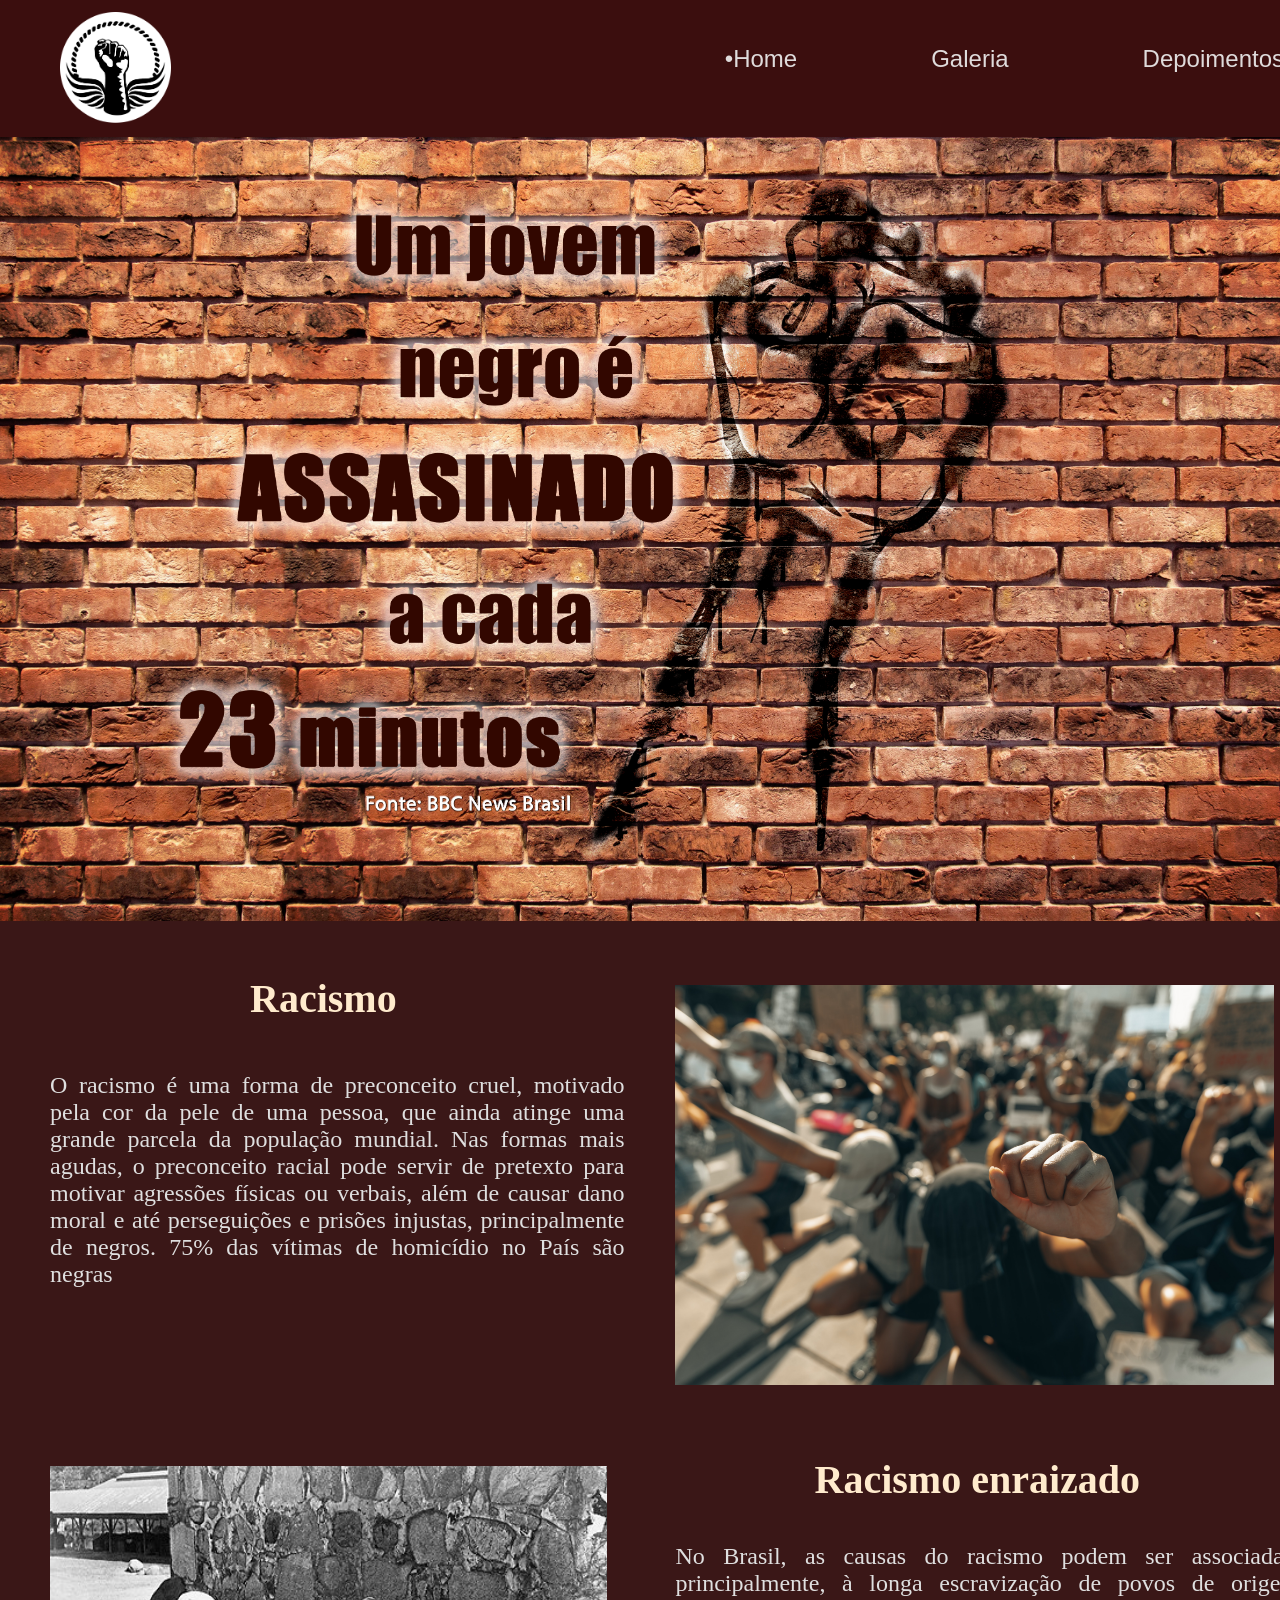
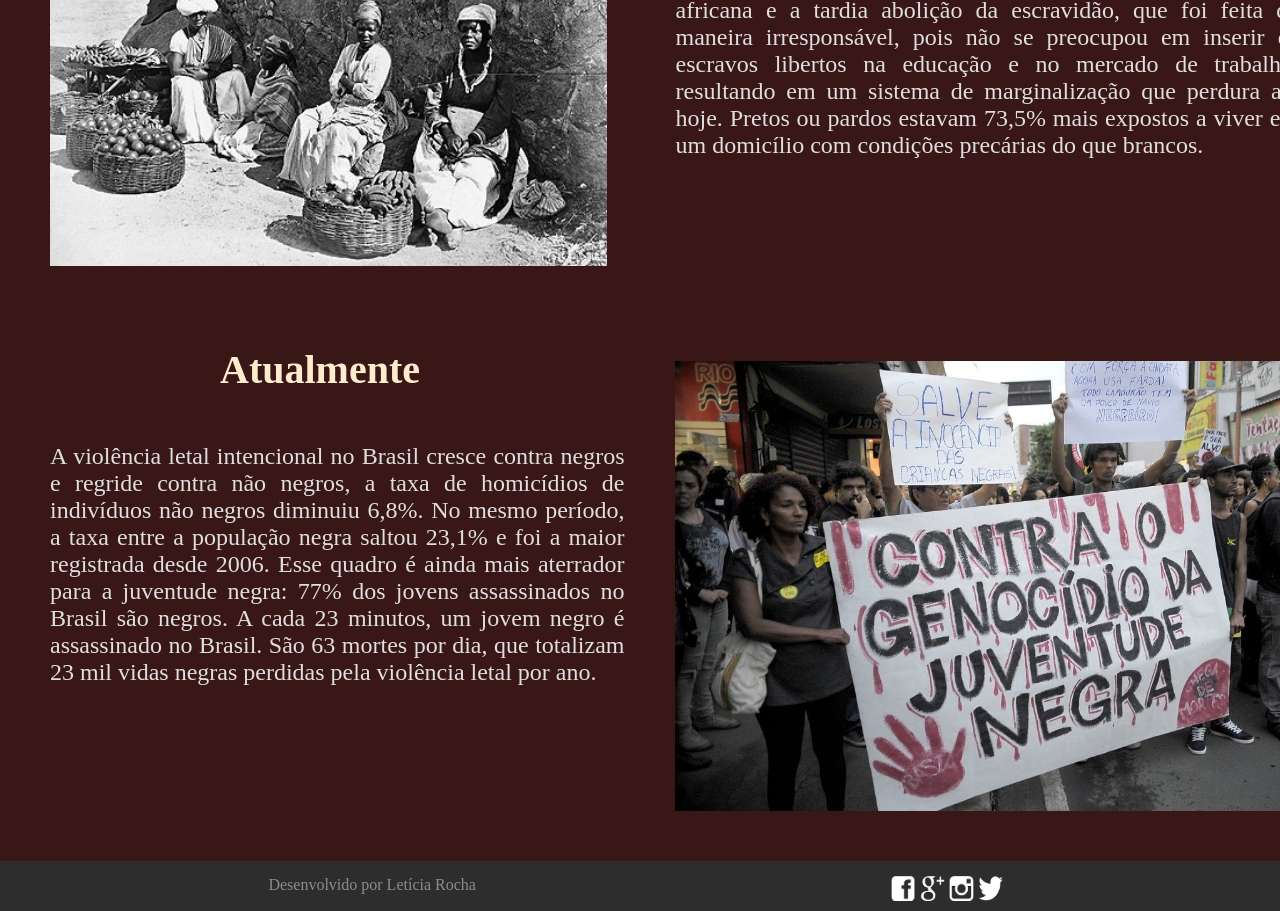
<file: index.html>
<!DOCTYPE html>
<html>
    <head>
        <meta charset="UTF-8">
        <meta name="viewport" content="width=device-width, initial-scale=1.0">
        <title>Racismo</title>
        <link rel ="stylesheet" type="text/css" href="css/style.css">
    </head>
    <body class="body_home">
        <div class="container">
            <header>

                <div>
                    <div id="logo">
                        <img src="imagens/logosite.png" whidth="110px" height="115x">
                    </div>
                    <div id="menu">
                        <a href="#" >•Home</a>
                        <a href="html/galeria.html">Galeria</a>
                        <a href="html/depoimentos.html ">Depoimentos</a>
                    </div>
                </div>

            </header>

                <img src="imagens/1punho.jpg" whidth="500px" height="784px">

            <div>
                <div id="div_esquerda0">
                    <h1>Racismo</h1>
                    <p class="texto0">
                        O racismo é uma forma de preconceito cruel, motivado pela cor da pele de uma pessoa, que ainda atinge uma grande parcela da população mundial. Nas formas mais agudas, o preconceito racial pode servir de pretexto para motivar agressões físicas ou verbais, além de causar dano moral e até perseguições e prisões injustas, principalmente de negros.
                        75% das vítimas de homicídio no País são negras
                        
                    </p>
                </div>

                <div id="div_direita0">
                    <img src="imagens/img0.jpg" whidth="300px" height="400px" class="foto0">
                </div>

            </div>

            <div>
                <div id="div_esquerda">
                    <img src="imagens/img2.jpg" whidth="300px" height="400px" class="foto1">
                </div>

                <div id="div_direita">
                    <h1 class="h13">Racismo enraizado</h1>
                    <p class="texto1">
                        No Brasil, as causas do racismo podem ser associadas, 
                        principalmente, à longa escravização de povos de origem africana e a tardia abolição da escravidão,
                        que foi feita de maneira irresponsável, 
                        pois não se preocupou em inserir os escravos libertos na educação e no mercado de trabalho,
                        resultando em um sistema de marginalização que perdura até hoje.
                        Pretos ou pardos estavam 73,5% mais expostos a viver em um domicílio com condições precárias do que brancos.
                    </p>
                </div>

            </div>

            <div>

                <div id="div_esquerda2">  
                    <h1 class="h12">Atualmente</h1>
                    <p class="texto2">
                        A violência letal intencional no Brasil cresce contra negros e regride contra não negros, a taxa de homicídios de indivíduos não negros diminuiu 6,8%. No mesmo período, a taxa entre a população negra saltou 23,1% e foi a maior registrada desde 2006. Esse quadro é ainda mais aterrador para a juventude negra: 77% dos jovens assassinados no Brasil são negros. A cada 23 minutos, um jovem negro é assassinado no Brasil. São 63 mortes por dia, que totalizam 23 mil vidas negras perdidas pela violência letal por ano.
                    </p>
                </div>

                <div id="div_direita2">
                    <img src="imagens/cartaz.jpg" whidth="200px" height="450px" class="foto2">
                </div>

            </div>

            
            <footer>
                <div id="rodape">
                    <a href="https://www.facebook.com/leticia.rocha.7106670" target="_blank"><img src="imagens/icones/face.png" width="25px" height="25px"></a>
                    <a href="mailto:leticsrocha@gmail.com?subject=Hello%20again"target="_blank"><img src="imagens/icones/gmail.png"width="25px" height="25px"></a>
                    <a href="https://www.instagram.com/le._rocha/?hl=pt-br"target="_blank"><img src="imagens/icones/insta.png"width="25px" height="25px"></a>
                    <a href="https://twitter.com/rochaleticiaaa"target="_blank"><img src="imagens/icones/twiter.png"width="25px" height="25px"></a>
                </div>

                <div id="radaped">
                    Desenvolvido por Letícia Rocha
                </div>
                
            </footer>
        </div>
    </body>
</html>
</file>
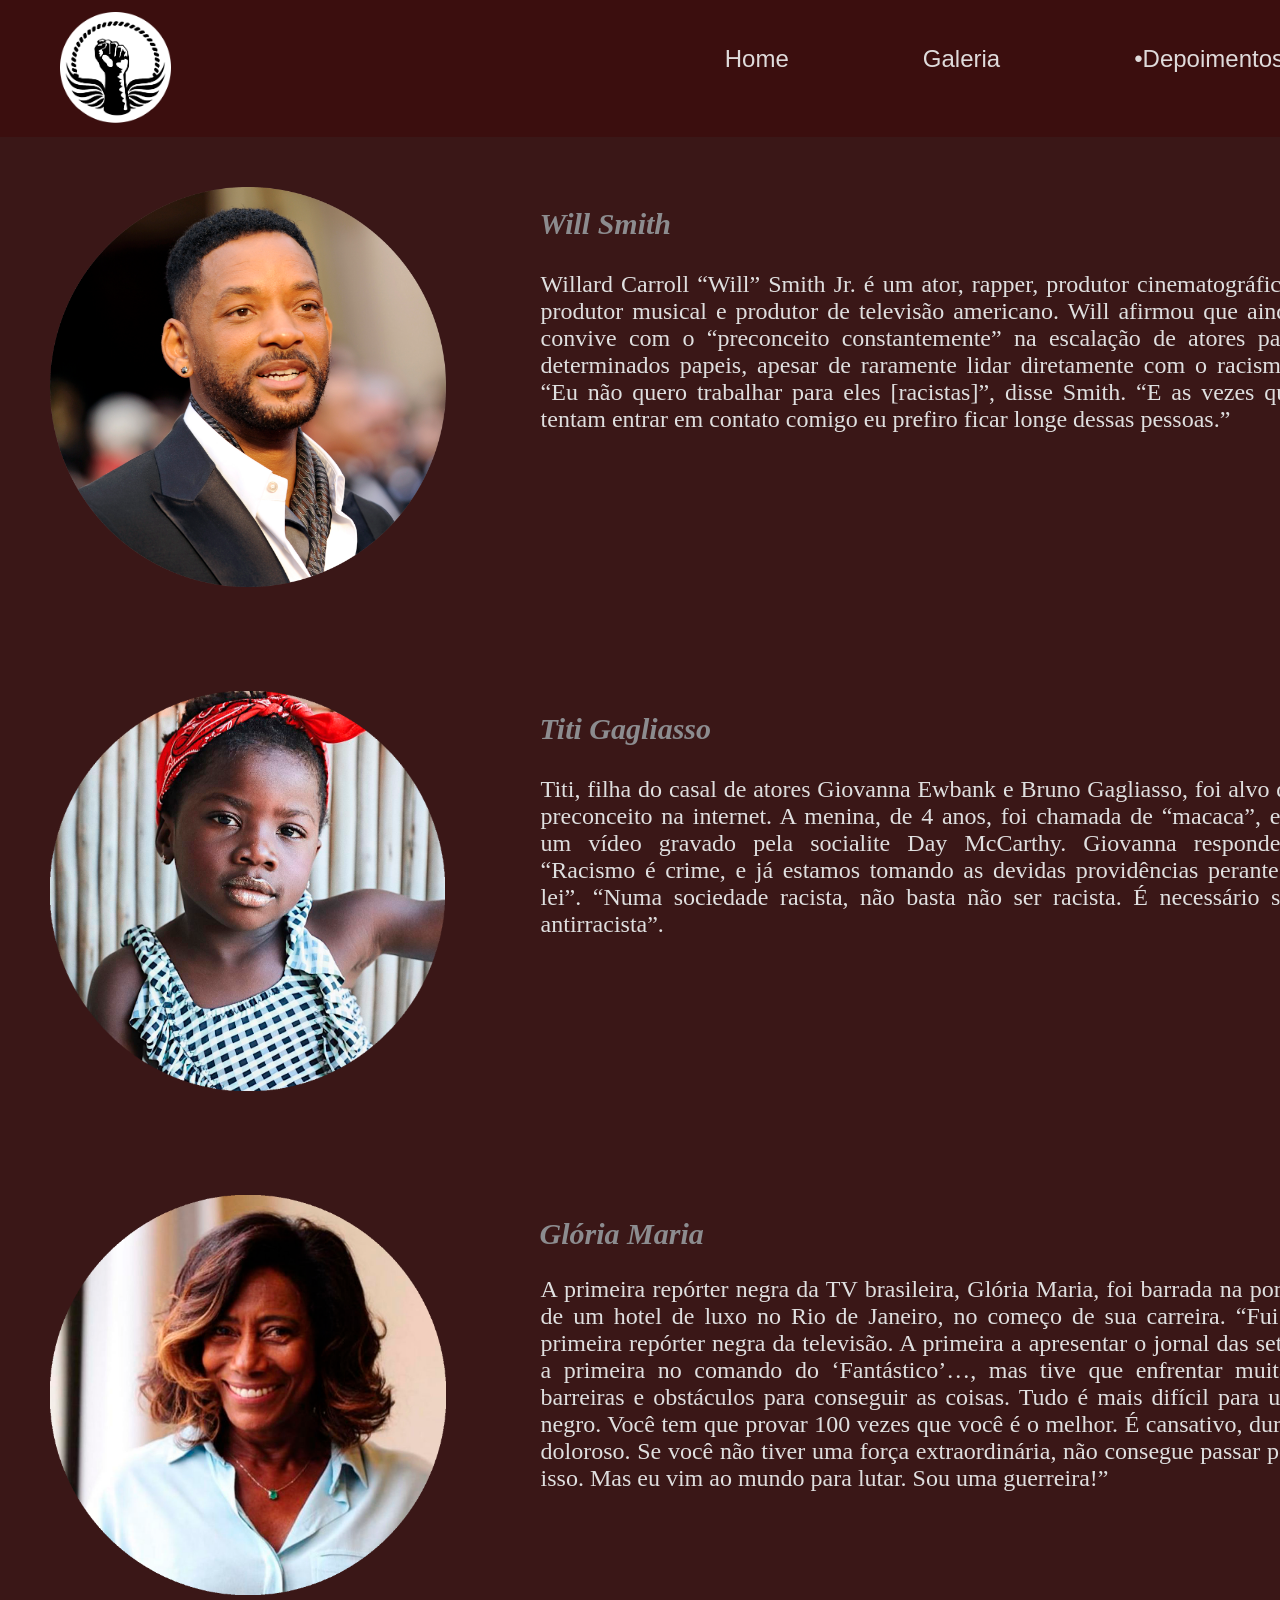
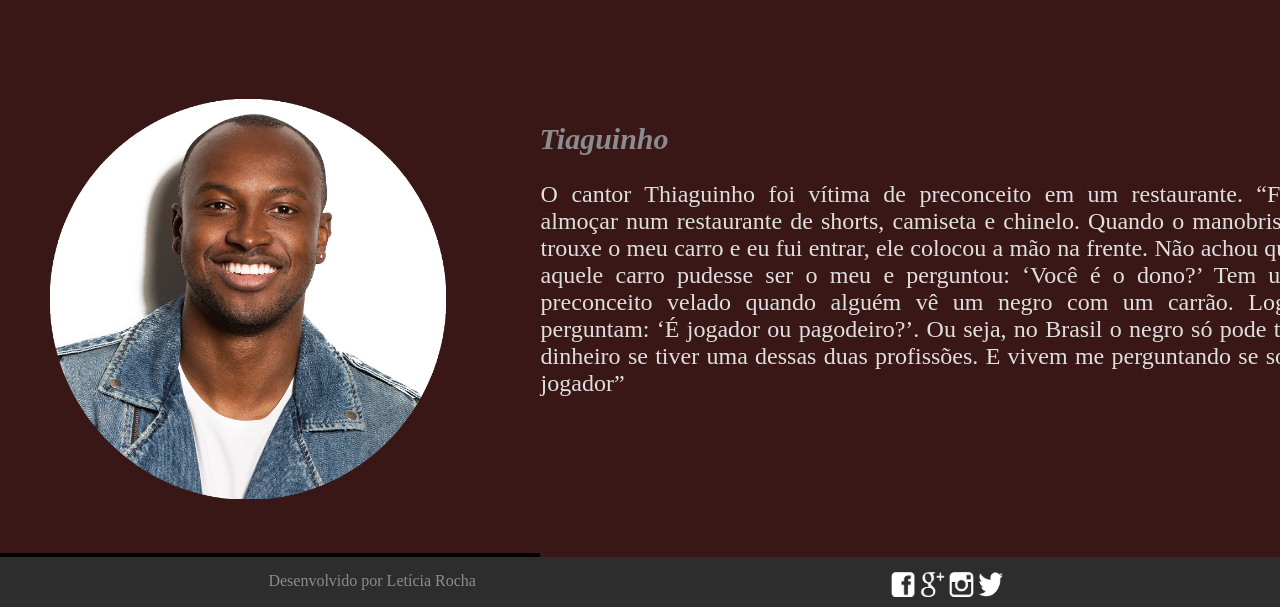
<file: html/depoimentos.html>
<!DOCTYPE html>
<html>
    <head>
        <meta charset="UTF-8">
        <meta name="viewport" content="width=device-width, initial-scale=1.0">
        <title>Racismo</title>
        <link rel ="stylesheet" type="text/css" href="../css/style.css">
    </head>
    <body>
            <div class="container">
                <header>

                    <div>
                        <div id="logo">
                            <img src="../imagens/logosite.png" whidth="110px" height="115x">
                        </div>
                        <div id="menu">
                            <a href="../index.html" >Home</a>
                            <a href="./galeria.html">Galeria</a>
                            <a href="#">•Depoimentos</a>
                        </div>
                    </div>

                </header>


                <div>
                    <div id="div_esquerdaDep">
                        <img src="../imagens/depoimentos/will.png" whidth="300px" height="400px" class="fotowill">
                    </div>
    
                    <div id="div_direitaDep">
                        <p class="nomes"> <strong><i>Will Smith</i></strong></p>
                        <p class="textowill">
                            Willard Carroll “Will” Smith Jr. é um ator, rapper, produtor cinematográfico, produtor musical e produtor de televisão americano. Will afirmou que ainda convive com o “preconceito constantemente” na escalação de atores para determinados papeis, apesar de raramente lidar diretamente com o racismo. “Eu não quero trabalhar para eles [racistas]”, disse Smith. “E as vezes que tentam entrar em contato comigo eu prefiro ficar longe dessas pessoas.”  
                        </p>
                        
                    </div>
    
                </div>

                <div>
                    <div id="div_esquerdaDep1">
                        <img src="../imagens/depoimentos/titi.png" whidth="300px" height="400px" class="fototiti">
                    </div>
    
                    <div id="div_direitaDep1">
                        <p class="nomes"> <strong><i>Titi Gagliasso</i></strong></p>

                        <p class="textotiti">
                            Titi, filha do casal de atores Giovanna Ewbank e Bruno Gagliasso, foi alvo de preconceito na internet. A menina, de 4 anos, foi chamada de “macaca”, em um vídeo gravado pela socialite Day McCarthy. Giovanna respondeu: “Racismo é crime, e já estamos tomando as devidas providências perante a lei”. “Numa sociedade racista, não basta não ser racista. É necessário ser antirracista”.
                        </p>
                    </div>
    
                </div>

                <div>
                    <div id="div_esquerdaDep2">
                        <img src="../imagens/depoimentos/gloria.png" whidth="300px" height="400px" class="fotogloria">
                    </div>
    
                    <div id="div_direitaDep2">
                        <p class="nomes"> <strong><i>Glória Maria</i></strong></p>
                        <p class="textogloria">
                            A primeira repórter negra da TV brasileira, Glória Maria, foi barrada na porta de um hotel de luxo no Rio de Janeiro, no começo de sua carreira. “Fui a primeira repórter negra da televisão. A primeira a apresentar o jornal das sete, a primeira no comando do ‘Fantástico’…, mas tive que enfrentar muitas barreiras e obstáculos para conseguir as coisas. Tudo é mais difícil para um negro. Você tem que provar 100 vezes que você é o melhor. É cansativo, duro, doloroso. Se você não tiver uma força extraordinária, não consegue passar por isso. Mas eu vim ao mundo para lutar. Sou uma guerreira!”
                        </p>
                    </div>
    
                </div>

                <div>
                    <div id="div_esquerdaDep3">
                        <img src="../imagens/depoimentos/tiaguinho.png" whidth="300px" height="400px" class="fototiaguinho">
                    </div>
    
                    <div id="div_direitaDep3">
                        <p class="nomes"> <strong><i>Tiaguinho</i></strong></p>
                        <p class="textotiaguinho">
                            O cantor Thiaguinho foi vítima de preconceito em um restaurante. “Fui almoçar num restaurante de shorts, camiseta e chinelo. Quando o manobrista trouxe o meu carro e eu fui entrar, ele colocou a mão na frente. Não achou que aquele carro pudesse ser o meu e perguntou: ‘Você é o dono?’ Tem um preconceito velado quando alguém vê um negro com um carrão. Logo perguntam: ‘É jogador ou pagodeiro?’. Ou seja, no Brasil o negro só pode ter dinheiro se tiver uma dessas duas profissões. E vivem me perguntando se sou jogador”
                        </p>
                    </div>
    
                </div>

                <footer>
                    <div id="rodape">
                        <a href="https://www.facebook.com/leticia.rocha.7106670" target="_blank"><img src="../imagens/icones/face.png" width="25px" height="25px"></a>
                        <a href="mailto:leticsrocha@gmail.com?subject=Hello%20again"target="_blank"><img src="../imagens/icones/gmail.png"width="25px" height="25px"></a>
                        <a href="https://www.instagram.com/le._rocha/?hl=pt-br"target="_blank"><img src="../imagens/icones/insta.png"width="25px" height="25px"></a>
                        <a href="https://twitter.com/rochaleticiaaa"target="_blank"><img src="../imagens/icones/twiter.png"width="25px" height="25px"></a>
                    </div>
    
                    <div id="radaped">
                        Desenvolvido por Letícia Rocha
                    </div>
                    
                </footer>
            </div>     
    </body>
</html>
</file>
<file: css/style.css>
*{
    margin: 0;
    padding:0;
    font-family:Century Gothic;
    color: rgb(140, 140, 143);
}

header{
    background-color: rgb(59, 14, 14);
    height: 137px;
}

.body_home{
    background-color:  rgb(58, 23, 23);
}

body{
    background-color: rgb(0, 0, 0);
}

#div_esquerda{
    background-color: rgb(58, 23, 23);
    height: 505px;

    width:50%;
    float: left;
}

#div_direita{
    background-color: rgb(58, 23, 23);
    height: 505px;
    width: 50%;
    float: right;

}

#div_esquerda2{
    background-color: rgb(58, 23, 23);
    height:540px;
    width:50%;
    float: left;
}

#div_direita2{
    background-color: rgb(58, 23, 23);
    height:540px;
    width: 50%;
    float: right;

}

#div_esquerda0{
    background-color: rgb(58, 23, 23);
    height:491px;
    width:50%;
    float: left;
}

#div_direita0{
    background-color: rgb(58, 23, 23);
    height:491px;
    width: 50%;
    float: right;

}

footer{
    clear: both;
    background-color: rgb(46, 45, 45);
    height: 35px;
    padding-top: 15px;
    text-align: center;
}

#logo{
    float: left;
    margin-left: 60px;
    margin-top: 12px;
}


#menu{
    padding-top: 45px;
    float: right;
}

#menu a{
    padding: 65px;
    text-decoration: none;
    color:#dfdbdb;
    font-size: 24px;
    font-family: 'Franklin Gothic Medium', 'Arial Narrow', Arial, sans-serif;
}

#menu a:hover{
    background-color:#573636;
}


.foto1{
    padding: 50px;
}

.texto1{
    margin: 50px;
    margin-top: 40px;
    margin-left: 1px;
    font-size: 24px;
    color: rgb(223, 223, 223);
    text-align: justify;
}

.foto2{
    margin-top: 40px;


}

.texto2{
    margin-top: 0px;
    margin: 50px;
    font-size: 24px;
    color: rgb(223, 223, 223);
    text-align: justify;
}

.foto0{
    margin-top: 60px;


}

.texto0{

    margin: 50px;
    font-size: 24px;
    color: rgb(223, 223, 223);
    text-align: justify;
}

.container{
    width: 1349px;
    margin: 0 auto;
}

h1{
    margin-top: 50px;
    margin-left: 250px;
    font-size: 40px;
    color: blanchedalmond;
}

.h12{
    margin-top: 25px;
    margin-left: 220px;
    font-size: 40px;
    color: blanchedalmond;
}

.h13{
    margin-top: 40px;
    margin-left: 140px;
    font-size: 40px;
    color: blanchedalmond;
}
   
.card_img{
    width: 300px;
    height: 200px;
    overflow: hidden;
    margin: 25px;
}

.small_img{
    height: 100%;
    cursor: pointer;
}

.row{
    display: flex;
    justify-content: center;
    flex-wrap: wrap;
}

#div_esquerdaDep{
    background-color: rgb(58, 23, 23);
    min-height: auto;
    width:40%;
    float: left;
}

#div_direitaDep{
    background-color: rgb(58, 23, 23);
    height: 505px;
    width: 60%;
    float: right;

}

.fotowill{
    padding: 50px;
}

.textowill{
    margin: 50px;
    margin-top: 30px;
    margin-left: 1px;
    font-size: 24px;
    color: rgb(223, 223, 223);
    text-align: justify;
}

#div_esquerdaDep1{
    background-color: rgb(58, 23, 23);
    min-height: auto;
    width:40%;
    float: left;
}

#div_direitaDep1{
    background-color: rgb(58, 23, 23);
    height: 505px;
    width: 60%;
    float: right;

}

.fototiti{
    padding: 50px;
}

.textotiti{
    margin: 50px;
    margin-top: 30px;
    margin-left: 1px;
    font-size: 24px;
    color: rgb(223, 223, 223);
    text-align: justify;
}

#div_esquerdaDep2{
    background-color: rgb(58, 23, 23);
    min-height: auto;
    width:40%;
    float: left;
}

#div_direitaDep2{
    background-color: rgb(58, 23, 23);
    height: 505px;
    width: 60%;
    float: right;

}

.fotogloria{
    padding: 50px;
}

.textogloria{
    margin: 50px;
    margin-top: 25px;
    margin-left: 1px;
    font-size: 24px;
    color: rgb(223, 223, 223);
    text-align: justify;
}

#div_esquerdaDep3{
    background-color: rgb(58, 23, 23);
    min-height: auto;
    width:40%;
    float: left;
}

#div_direitaDep3{
    background-color: rgb(58, 23, 23);
    height: 505px;
    width: 60%;
    float: right;

}

.fototiaguinho{
    padding: 50px;
}

.textotiaguinho{
    margin: 50px;
    margin-top: 25px;
    margin-left: 1px;
    font-size: 24px;
    color: rgb(223, 223, 223);
    text-align: justify;
}

.nomes{
    margin-top: 70px;
    font-size: 30px;
    color: rgb(255, 255, 255);
}

#rodaped{
    float: left;
    width: 70%;

}
#rodape{
    float: right;
    width: 30%;
    margin-right: 200px;
  
}
</file>
